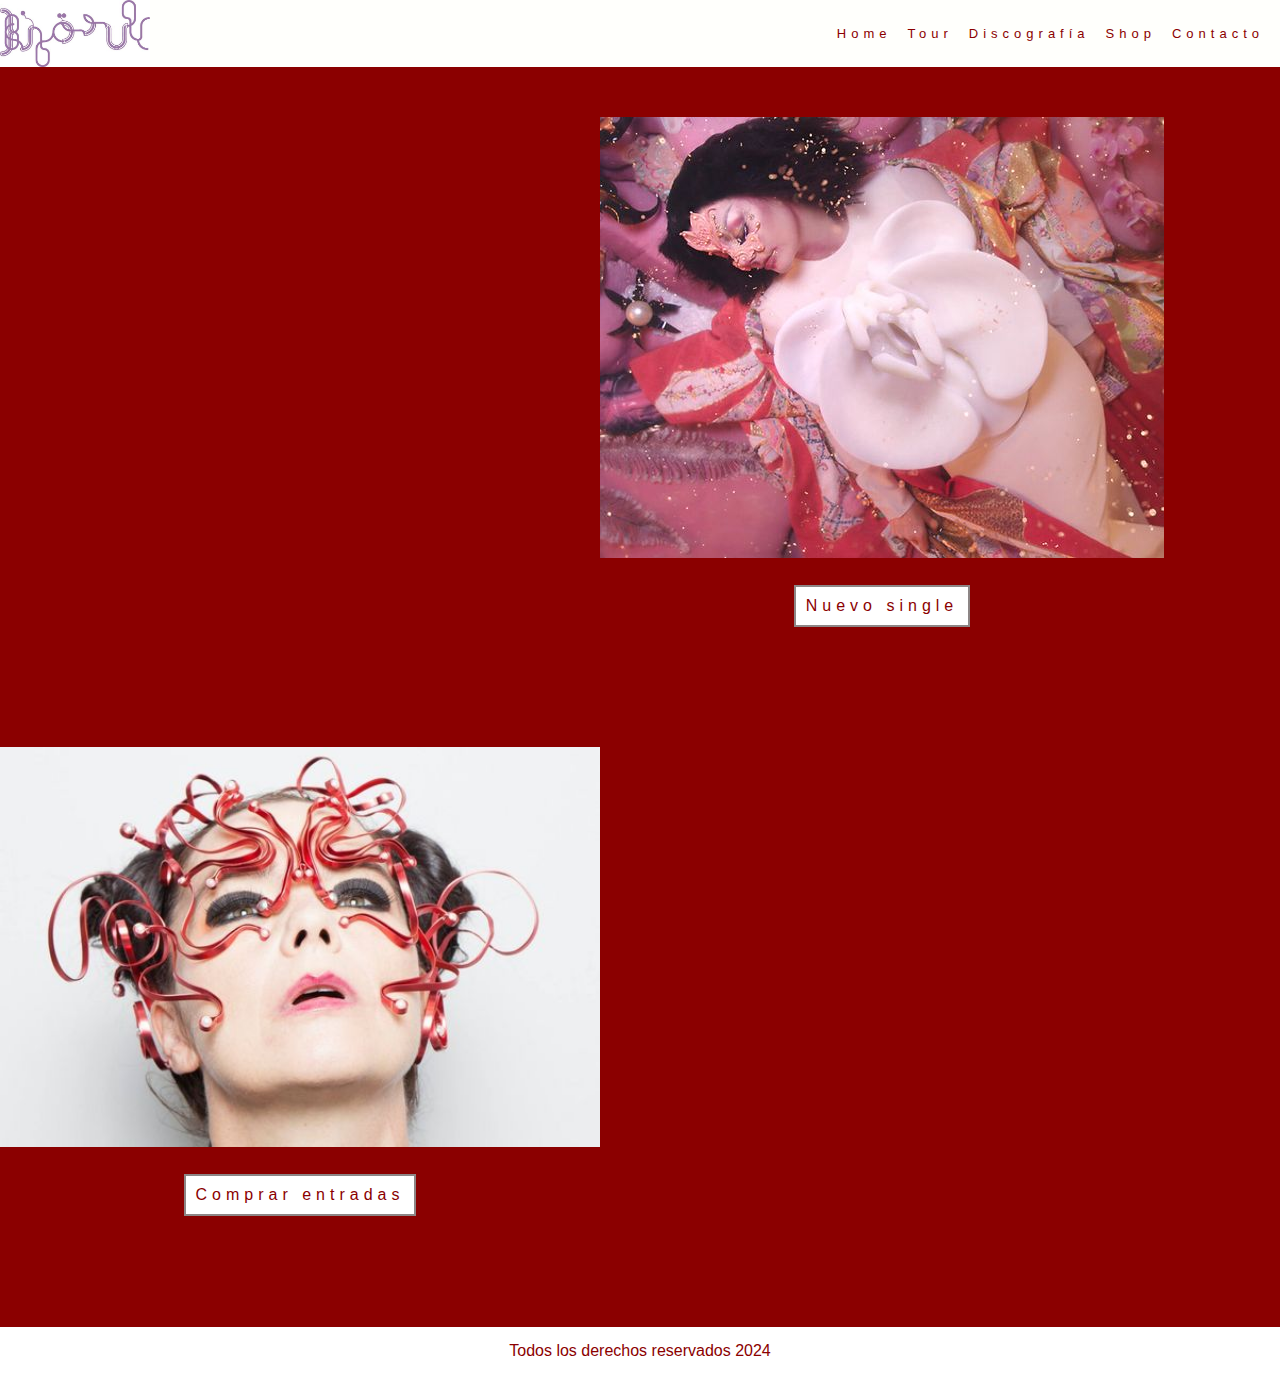
<file: index.html>
<!DOCTYPE html>
<html lang="en">
<head>
    <meta charset="UTF-8">
    <meta name="viewport" content="width=device-width, initial-scale=1.0">
    <!-- link al css -->
    <link rel="stylesheet" href="./css/main.css">

    <title>Home-website Bjork</title>
</head>
<body>
    <!-- banner principal -->
     <header>
        <!-- logo -->
         <img src="img/logo2.jpg" width="150xp" alt="">
         <!-- menu de navegacion -->
          <nav>
            <ul>
                <li>
                    <a href="index.html">
                        Home
                    </a>
                </li>
                <li>
                    <a href="pages/tour.html">
                       Tour
                    </a>
                </li>
                <li>
                    <a href="pages/discografia.html">
                        Discografía
                    </a>
                </li>
                <li>
                    <a href="pages/shop.html">
                        Shop
                    </a>
                </li>
                <li>
                  <a href="pages/contacto.html">
                    Contacto
                  </a>
                  
                </li>
            </ul>
          </nav>
     </header>
        <main>
            <div class="container">
                <div >
                </div>
                <div >
                    <img src="img/tour.jpg"  alt="">
                
                    <div>
                        <div class="boton">
                            <a href="pages/discografia.html">Nuevo single</a>
                        </div>
                    </div>
                 </div>


                <div >
                    <img src="img/home.jpg" width="600px" alt="">

                    <div>
                        <div class="boton">
                            <a href="">Comprar entradas</a>
                        </div>
                    </div>
                </div>  

            </div>
        </main>

        <!-- pie de pagina -->
        <footer>
            <p>
                Todos los derechos reservados 2024
            </p>
        </footer>
</body>
</html>
</file>
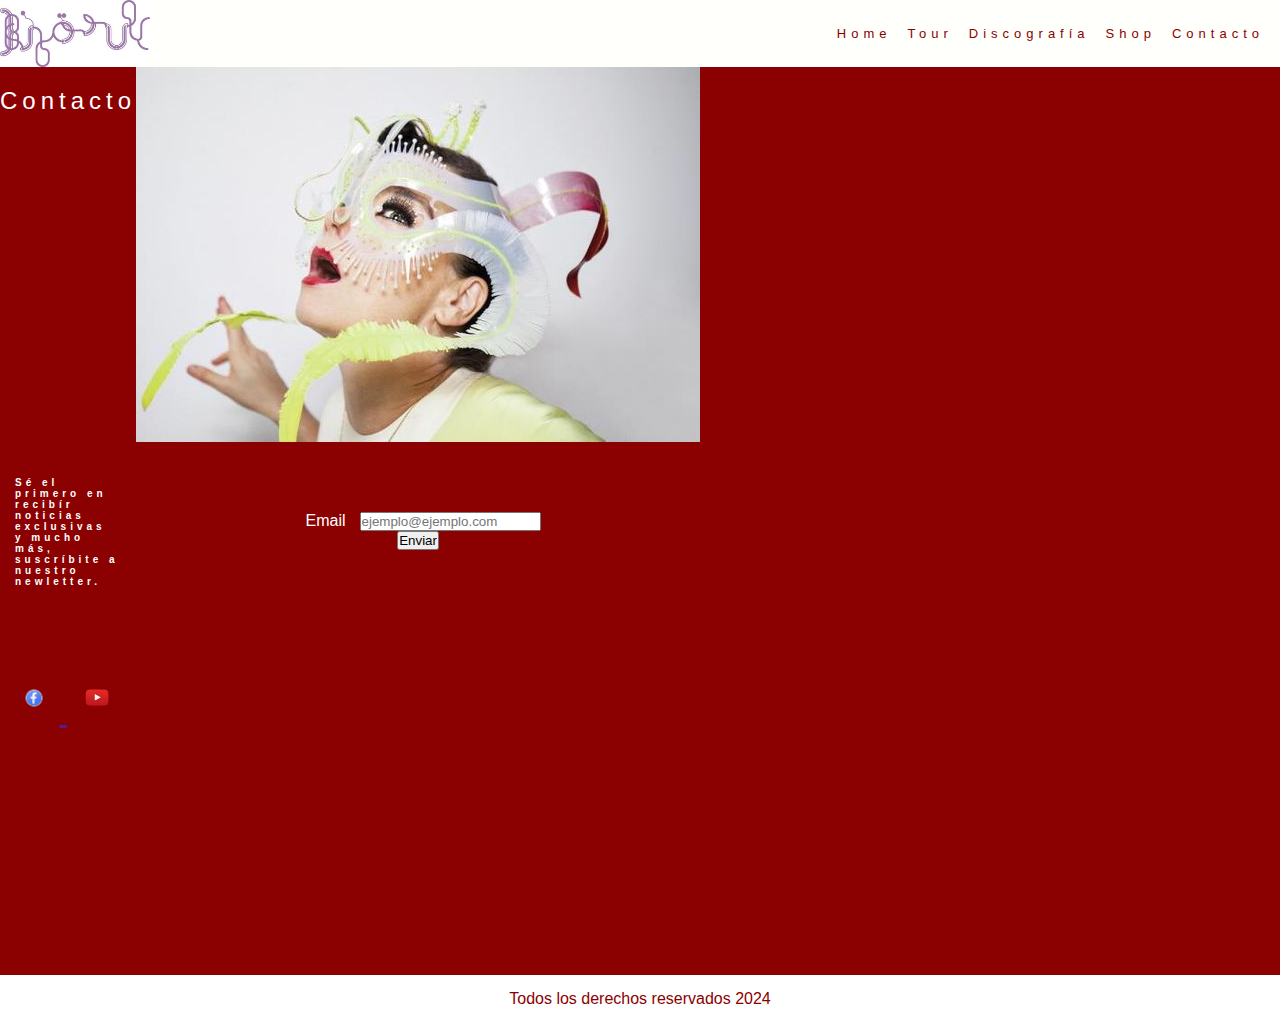
<file: pages/contacto.html>
<!DOCTYPE html>
<html lang="en">
<head>
    <meta charset="UTF-8">
    <meta name="viewport" content="width=device-width, initial-scale=1.0">
  <!-- link a css -->
  <link rel="stylesheet" href="../css/main.css">
  <title> contacto </title>
</head>
<body>


  <!-- banner principal -->


<header>
<!-- logo  -->
<img src="../img/logo2.jpg" width="150xp" alt="">
<!-- menu de navegacion -->
<nav>
  <ul>
      <li>
          <a href="../index.html">
             Home    
          </a>
      </li>
      <li>
          <a href="tour.html">
             Tour
          </a>
      </li>
      <li>
          <a href="discografia.html">
             Discografía
          </a>
      </li>
      <li>
          <a href="shop.html">
             Shop
          </a>
      </li>
      <li>
          <a href="contacto.html">
             Contacto
          </a>
      </li>

  </ul>
</nav>
</header>


  <main>
      <div class="container">
      <h1 class="izquierda"> Contacto </h1>
      <!-- imagen -->
      <img src="../img/redes.jpg" alt=""> 

      <p>
       Sé el primero en recibír noticias exclusivas y mucho más, suscríbite a nuestro newletter.
      </p>

      <!-- formulario para el Email -->

      <section>
          <form>
             <div>

              <label for="correo">Email</label>
                <input type="email" id="correo" name="correo" required
                placeholder="ejemplo@ejemplo.com"> 

          </div>

            <!-- boton enviar -->
          <div>
              <input type="submit" value="Enviar">
          </div>

         </form>
      </section>

         <!-- logos redes sociales -->
         
           <div>
             <a href="">
              <img class="imagen" src="../img/facebook.png" alt="">
           
              <img class="-imagen" src="../img/youtube.png"  alt="">
            </a> 
           </div>
          </div>
    </main>


          <!-- pie de pagina -->
    <footer>


      <p> Todos los derechos reservados 2024 </p>
 
    </footer>


  </body>
  </html>
</file>
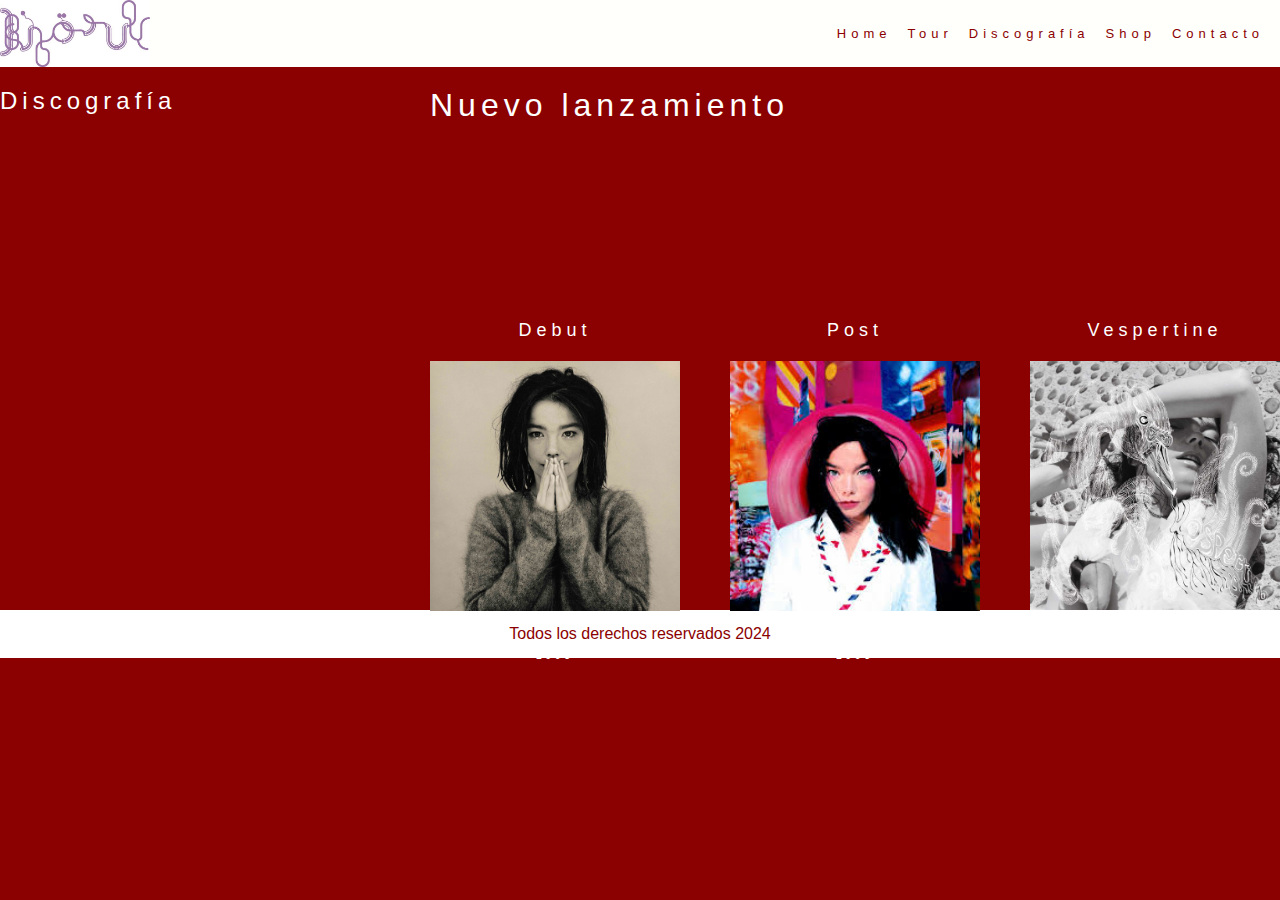
<file: pages/discografia.html>
<!DOCTYPE html>
<html lang="en">
<head>
    <meta charset="UTF-8">
    <meta name="viewport" content="width=device-width, initial-scale=1.0">
     <!-- link a css -->
     <link rel="stylesheet" href="../css/main.css">
     <title> Discografía-Björk </title>
 </head>
 <body>
     <!-- banner principal -->
  <header>
 <!-- logo  -->
  <img src="../img/logo2.jpg" width="150xp" alt="">
  <!-- menu de navegacion -->
   <nav>
     <ul>
         <li>
             <a href="../index.html">
                Home    
             </a>
         </li>
         <li>
             <a href="tour.html">
                Tour
             </a>
         </li>
         <li>
             <a href="discografia.html">
                Discografía
             </a>
         </li>
         <li>
             <a href="shop.html">
                Shop
             </a>
         </li>
         <li>
             <a href="contacto.html">
                Contacto
             </a>
         </li>
 
 
 
 
     </ul>
   </nav>
  </header>
 
 
     <main>
         <h1 class="izquierda"> Discografía </h1>
 
             <!-- contenido principal -->
             <h2 class="centrado"> Nuevo lanzamiento </h2>
             <div class="Oral">
 
                <iframe style="border-radius:12px" src="https://open.spotify.com/embed/album/0AjgSMwJRTlAo4NTz24mrw?utm_source=generator" width="50%" height="152" frameBorder="0" allowfullscreen="" allow="autoplay; clipboard-write; encrypted-media; fullscreen; picture-in-picture" loading="lazy"></iframe>
  
             </div>

             <section>

               <div>
                  <h3>Debut</h3>
                  <img src="../img/debut.jpeg" width="250xp" alt="">
              
                  <p> 1993</p>
                   </div>
            
               <div>
                  <h3>Post</h3>
                  <img src="../img/post.jpeg" width="250xp" alt="">
              
                  <p> 1995</p>
                     </div>
      
                  <div>
                     <h3> Vespertine </h3>
                     <img src="../img/vesp.jpg" width="251xp" alt="">
                      <p> 2001</p>
                     </div>

               </section>
               

     </main>
 
 
     <!-- pie de pagina -->
 
 
     <footer>
     <p> Todos los derechos reservados 2024 </p>
     </footer>
 
 
     </body>
     </html>
</file>
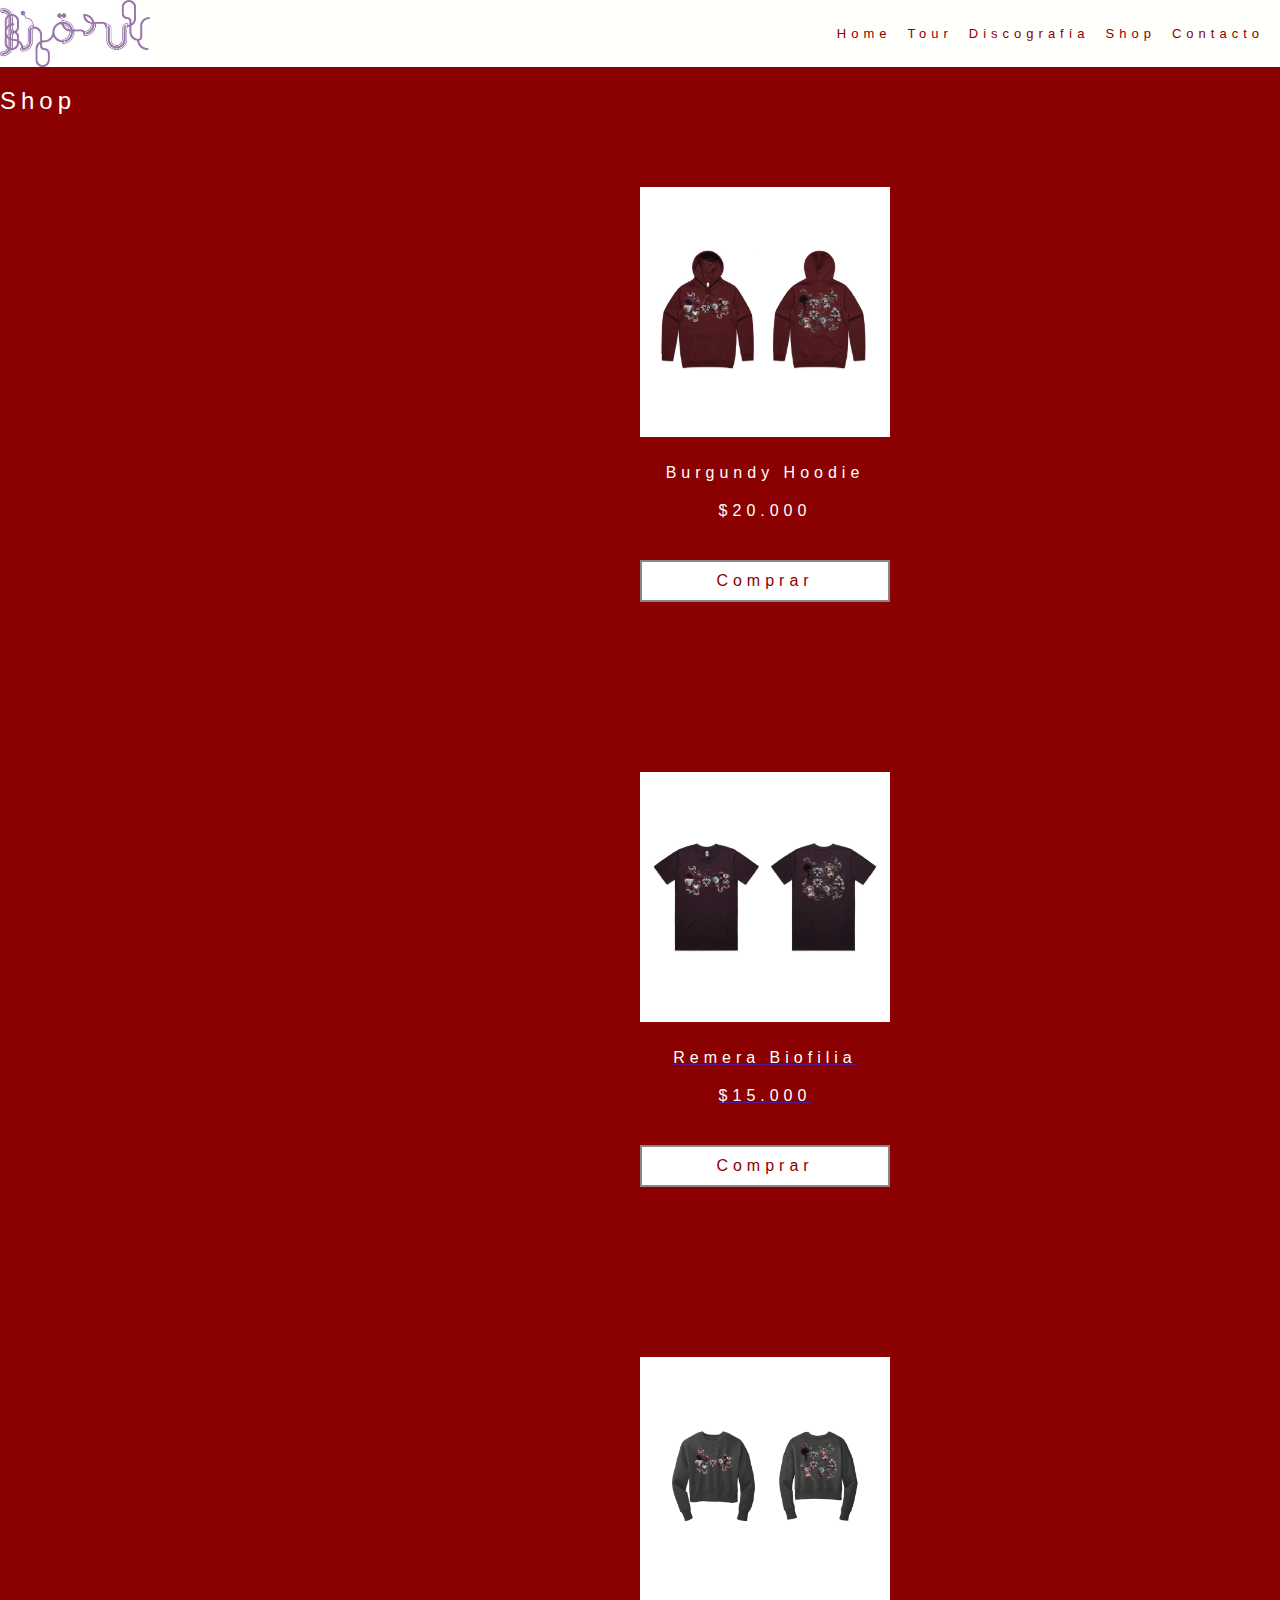
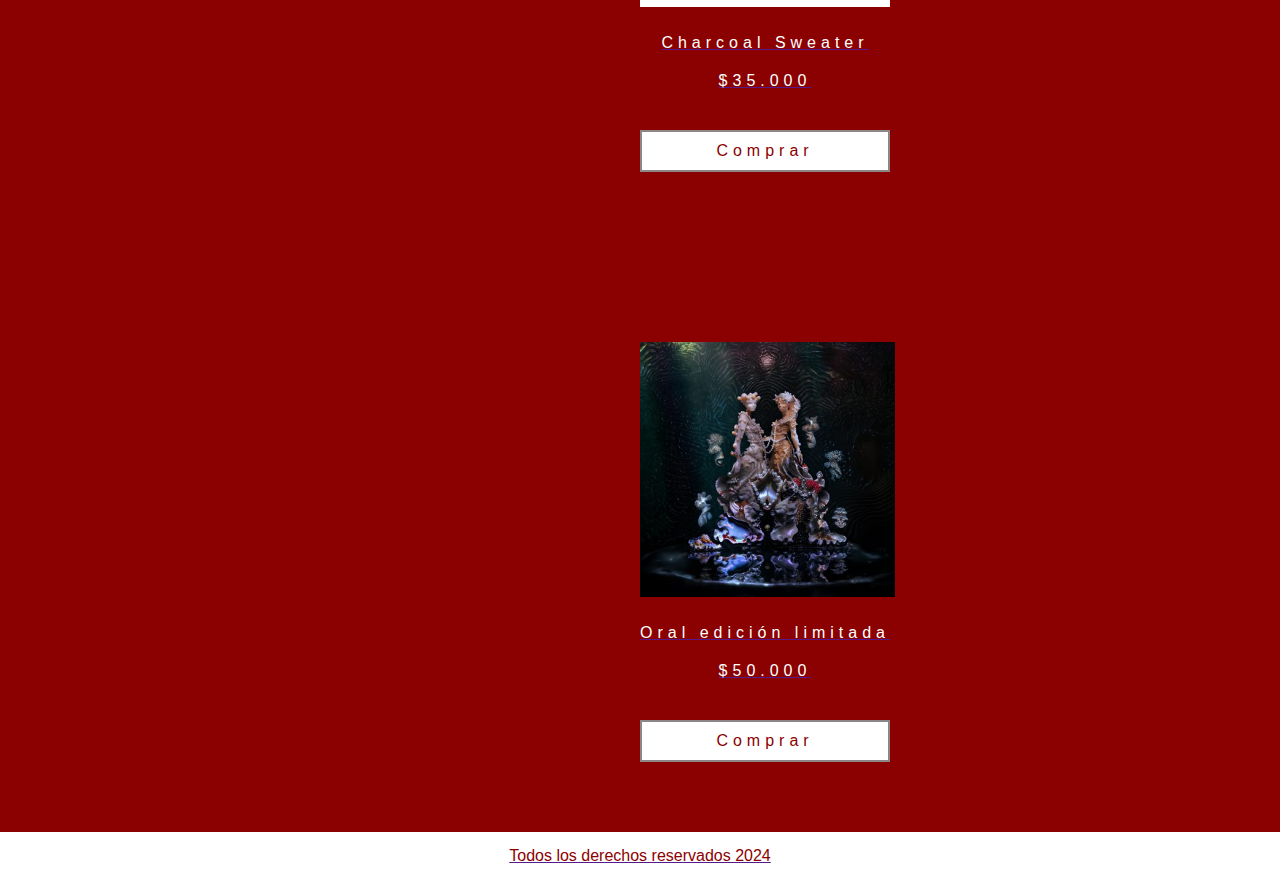
<file: pages/shop.html>
<!DOCTYPE html>
<html lang="en">
<head>
    <meta charset="UTF-8">
    <meta name="viewport" content="width=device-width, initial-scale=1.0">
    <!-- link a css -->
    <link rel="stylesheet" href="../css/main.css">
    <title> Shop-Björk </title>
</head>
<body>

    <!-- banner principal -->

 <header>
<!-- logo  -->
 <img src="../img/logo2.jpg" width="150xp" alt="">
 <!-- menu de navegacion -->
  <nav>
    <ul>
        <li>
            <a href="../index.html">
               Home    
            </a>
        </li>
        <li>
            <a href="tour.html">
               Tour
            </a>
        </li>
        <li>
            <a href="discografia.html">
               Discografía
            </a>
        </li>
        <li>
            <a href="shop.html">
               Shop
            </a>
        </li>
        <li>
            <a href="contacto.html">
               Contacto
            </a>
        </li>

    </ul>
  </nav>
 </header>


 <main>


    <h1 class="izquierda"> Shop </h1>

    <!-- contenido principal -->

        <section class="container">
            <div class="card">
                <img src="../img/1.png" width="250xp" alt="">
                <div class="card-content">
                    <h4>Burgundy Hoodie</h4>
                    </div>
                        <div>
                            <h4>$20.000</h4> 
                        </div>
                        <div class="boton">
                            <a href="">
                                Comprar
                            </div>  
                        </div>
                        
                        <div class="card">
                            <img src="../img/2.png" width="250xp" alt="">
                            <div class="card-content">
                                <h4>Remera Biofilia</h4>
                            </div>
                                <div>
                                    <h4>$15.000</h4>
                                </div>
                                        <div class="boton">
                                            <a href="">
                                                Comprar
                                        </div>
                                    </div>

                                        <div class="card">
                                            <img src="../img/3.png" width="250xp" alt=""> 
                                            <div class="card-content">
                                                <h4> Charcoal Sweater</h4>
                                            </div>                                  
                                                <div>
                                                    <h4>$35.000</h4>
                                                </div>
                                             <div class="boton">
                                            <a href="">
                                                Comprar
                                            </div>
                                        </div>

                                        <div class="card">
                                            <img src="../img/Ora.jpg" width="255xp" alt="">
                                            <div class="card-content">
                                                <h4> Oral edición limitada</h4>
                                            </div>
                                            <div>
                                                <h4>$50.000</h4>
                                            </div>
                                            <div class="boton">
                                                <a href="">
                                                    Comprar                                              
                                            </div>
                                        </div>


        </section>
                                        
                                            

                </main>


                <!-- pie de pagina -->


                <footer>
                       <p> Todos los derechos reservados 2024 </p>

                </footer>


                </body>
                </html>
</file>
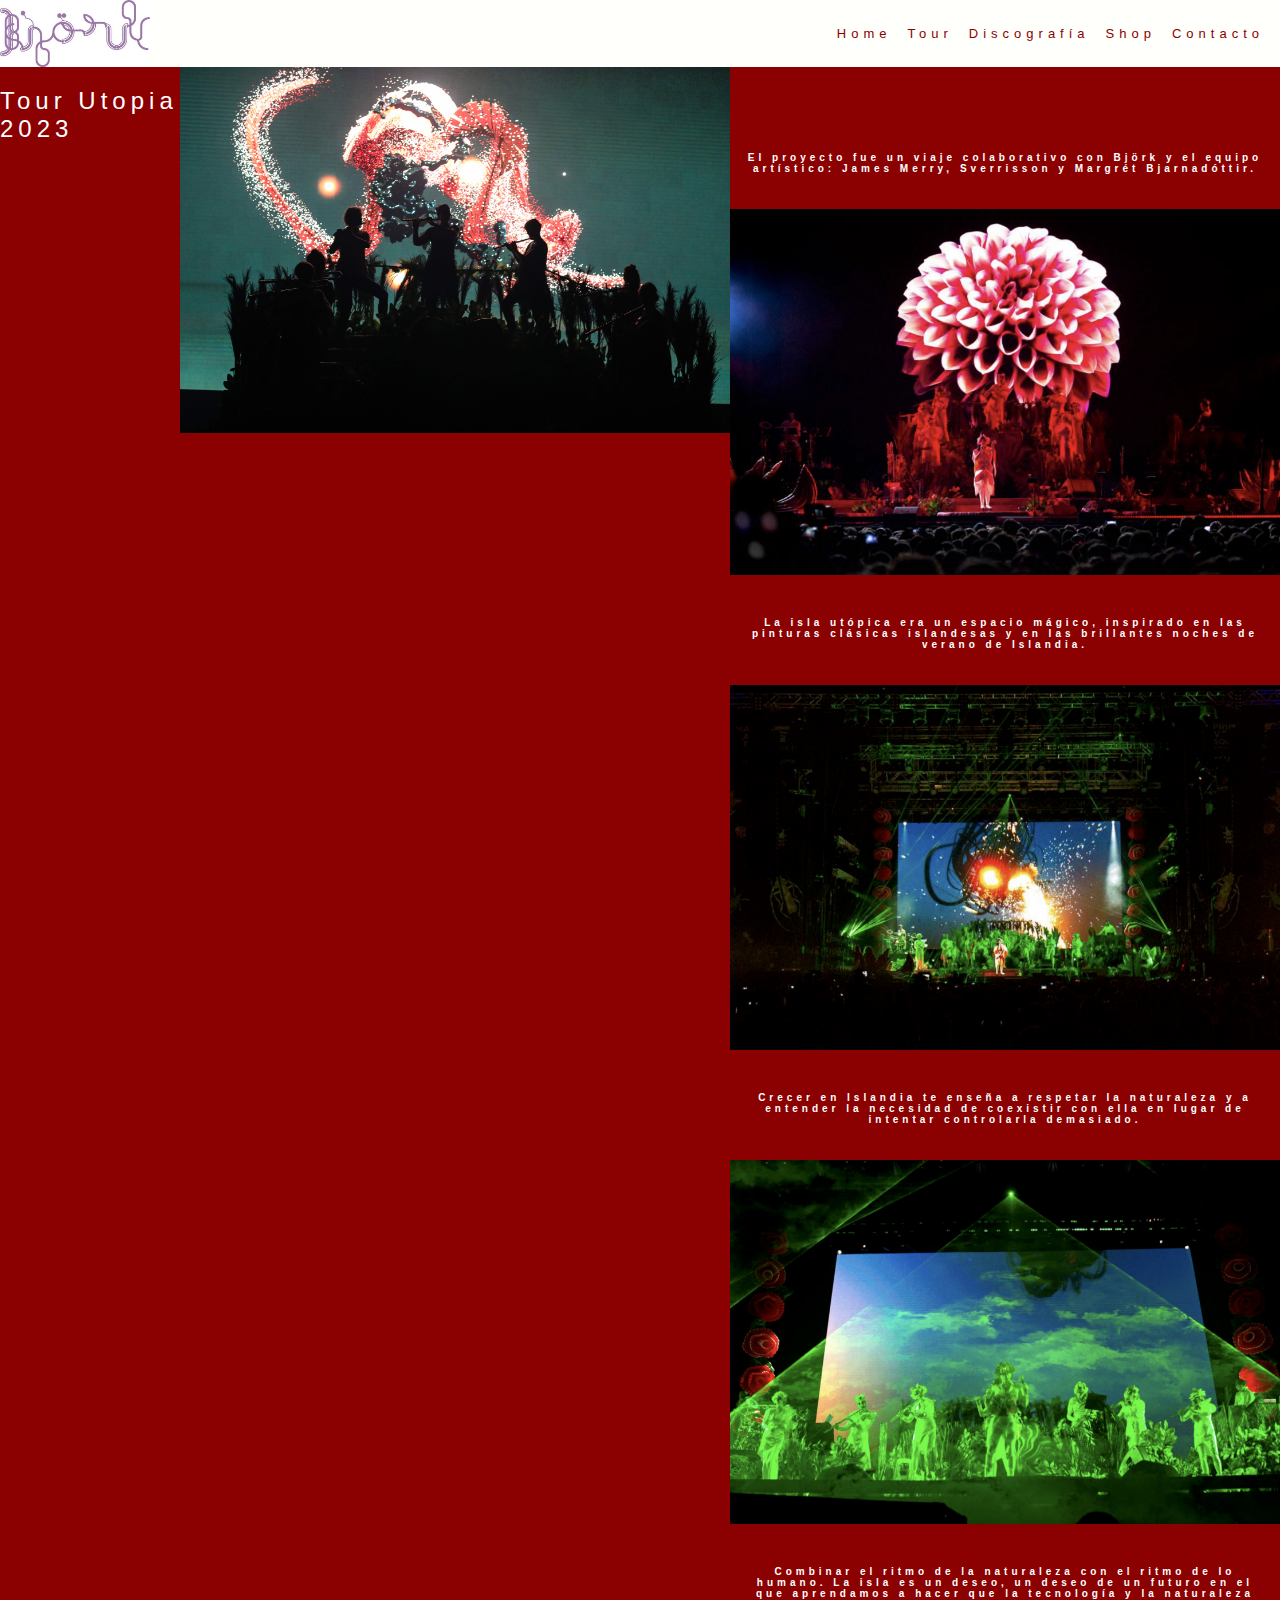
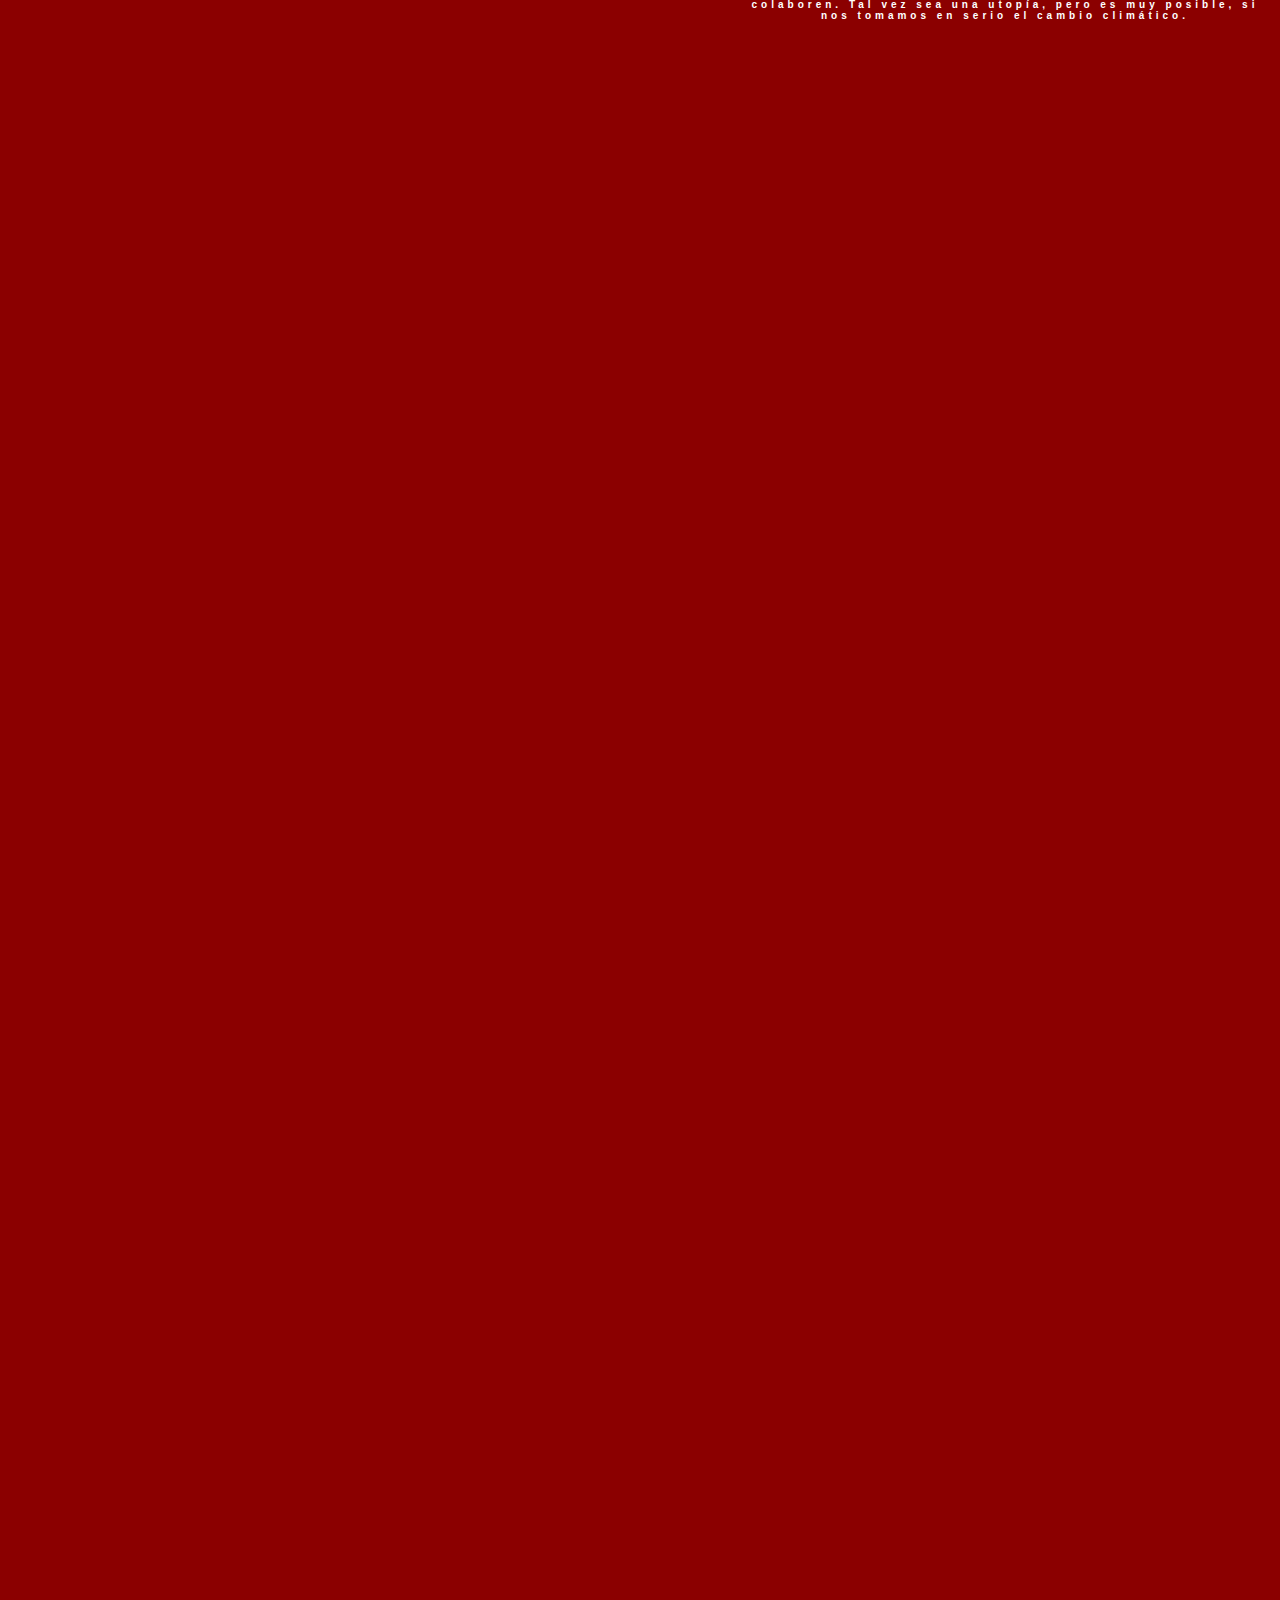
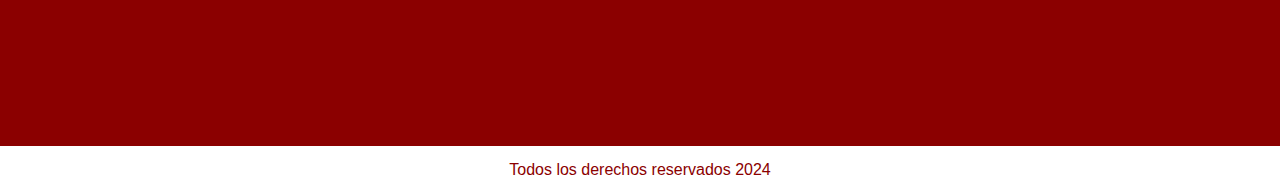
<file: pages/tour.html>
<!DOCTYPE html>
<html lang="en">
<head>
    <meta charset="UTF-8">
    <meta name="viewport" content="width=device-width, initial-scale=1.0">
      <!-- link a css -->
      <link rel="stylesheet" href="../css/main.css">
    <title>biografia</title>
</head>
<body>
    <!-- banner principal -->
     <header>
        <!-- logo -->
         <img src="../img/logo2.jpg" width="150xp" alt="">
         <!-- menu de navegacion -->
  <nav>
    <ul>
        <li>
            <a href="../index.html">
               Home    
            </a>
        </li>
        <li>
            <a href="tour.html">
                Tour
            </a>
        </li>
        <li>
            <a href="discografia.html">
               Discografía
            </a>
        </li>
        <li>
            <a href="shop.html">
               Shop
            </a>
        </li>
        <li>
            <a href="contacto.html">
               Contacto
            </a>
        </li>

    </ul>
  </nav>
 </header>

    <main>
        <h1 class="izquierda"> Tour Utopia 2023 </h1>

            <!-- imagen -->
             <div class="container">

        <img src="../img/utopia1.jpg" width="550xp" alt="">

                <!-- texto -->
                 <div>
                 <div>
                 <p>
                    El proyecto fue un viaje colaborativo con Björk y el equipo artístico: James Merry, Sverrisson y Margrét Bjarnadóttir.
                </p>
                
                <!-- imagen -->
                 <img src="../img/utopia2.jpg" width="550xp">

                 <p>
                    La isla utópica era un espacio mágico, inspirado en las pinturas clásicas islandesas y en las brillantes noches de verano de Islandia.
                    
                </p>

                    <!-- imagen -->
                     <img src="../img/utopia3.jpg" width="550xp" alt="">

                <p>
                    Crecer en Islandia te enseña a respetar la naturaleza y a entender la necesidad de coexistir con ella en lugar de intentar controlarla demasiado.
                </p>
                    <!--imagen  -->
                    <img src="../img/utopia4.jpg" width="550xp" alt="">
                <p>
                    Combinar el ritmo de la naturaleza con el ritmo de lo humano. La isla es un deseo, un deseo de un futuro en el que aprendamos a hacer que la tecnología y la naturaleza colaboren. Tal vez sea una utopía, pero es muy posible, si nos tomamos en serio el cambio climático.
                </p>

                    </div>
                </div>
            </div>
    </main>

    <!-- pie de pagina -->

    <footer>
        <p> Todos los derechos reservados 2024 </p>
        </footer>

</body>
</html>
</file>
<file: css/main.css>
/* reset */

*{
    margin: 0;
    padding: 0;
    box-sizing: border-box;
}

/* estilo de header */

    header{
        background-color: rgb(255, 255, 252) ;
        display: flex;
        align-items: center;
    }

    header nav ul{
        display: flex;
        list-style: none;
        text-align: right;
        gap: 1rem;
        padding-right: 1rem;
        color: rgb(255, 255, 252);
        font-size: small;
        font-weight: lighter;
        letter-spacing: 5px;
        font-family:"Roboto Condensed", sans-serif;
        text-decoration: solid;
    }
    header nav ul a{
        color: darkred;
        text-decoration: none;
    }
    

    /* estilos del main */
    main{
        background-color: darkred;
        display: grid;
        grid-template-columns:1fr ;
        grid-template-rows:repeat(2,20%);


    }
        main h1{
            margin-bottom: 20px;
            color: hwb(0 100% 0%) ;
            margin-top: 20px;
            font-size: large;
            font-weight: lighter;
            letter-spacing: 5px;
            font-family: "Roboto Condensed", sans-serif;
            text-decoration: solid;
        }
    
        main .boton {
            background-color: hwb(0 100% 0%) ;
            display: inline-block;
            padding: 10px;
            margin-top: 20px;
            border: 2px solid rgb(141, 134, 134); 

        }

        main .boton a{
            color: darkred;
            text-decoration: none;
        }
    
        main .boton{
            margin-bottom: 20px;
            color: hwb(0 100% 0%) ;
            margin-top: 20px;
            font-size: medium;
            font-weight: lighter;
            letter-spacing: 5px;
            font-family: "Roboto Condensed", sans-serif;
            text-decoration: none;
        }
        

        main h2{
            font-size: medium;
            font-weight: lighter;
            letter-spacing: 5px;
            font-family: "Roboto Condensed", sans-serif;
        }

        /* tour */
        main p{
            padding: 100px;
        }

        main p{
            margin-bottom: 20px;
            color: hwb(0 100% 0%) ;
            margin-top: 20px;
            font-size: x-large;
            font-weight: lighter;
            letter-spacing: 5px;
            line-height: 1,5px;
            font-family: "Roboto Condensed", sans-serif;
            text-decoration: none;
    }

        /* estilo de section */

        section{
            margin-top: 20px;
            padding-top: 50px;
            display: flex;
            justify-content: center;
            gap: 50px;
        }

        section div{
            width: 250px;
            text-align: center;
        } 

    /* discografia */

    main h2{
        margin-bottom: 20px;
        color: hwb(0 100% 0%) ;
        margin-top: 20px;
        font-size: xx-large;
        font-weight: lighter;
        letter-spacing: 5px;
        line-height: 1,5px;
        font-family: "Roboto Condensed", sans-serif;
        text-decoration: none;
        
    }
    main h3{
        margin-bottom: 20px;
        color: hwb(0 100% 0%) ;
        margin-top: 20px;
        font-size: medium;
        font-weight: lighter;
        letter-spacing: 5px;
        line-height: 1,5px;
        font-family: "Roboto Condensed", sans-serif;
        text-decoration: none;
    }

        /* shop */
    main h1{
        font-size: x-large;
        font-weight: lighter;

    }

    main h3{
        margin-bottom: 20px;
        color: hwb(0 100% 0%) ;
        margin-top: 20px;
        font-size: large;
        font-weight: lighter;
        letter-spacing: 5px;
        font-family: "Roboto Condensed", sans-serif;
        text-decoration: none;
     }

     section  h4{
        margin-bottom: 20px;
        color: hwb(0 100% 0%) ;
        margin-top: 20px;
        font-size: medium;
        font-weight: lighter;
        letter-spacing: 5px;
        font-family: "Roboto Condensed", sans-serif;
        text-decoration: none;
     }

     /*  contactos */

     main p{
        padding:15px;
        margin-bottom: 20px;
        color: hwb(0 100% 0%);
        margin-top: 20px;
        font-size:x-small;
        font-weight: bolder;
        letter-spacing: 4px;
        font-family: "Roboto Condensed", sans-serif;
        text-decoration: none;  
     }

     main label{
        padding: 10px;
        color: hwb(0 100% 0%);
        font-size: medium;
        font-weight: lighter;
        font-family: "Roboto Condensed", sans-serif;
     }

     /* redes sociales contactos */

     .imagen{
        width: 50px;
        padding: 10px;
     }
        .-imagen{
            width: 60px;
            padding: 10px;
        }

            /* estilos del footer */

    footer{
        background-color: hwb(0 100% 0%);
        text-align: center;
        color: darkred;
        padding: 15px;    
    }
footer p{
        font-family: "Roboto", sans-serif;
        font-weight: 500;
        font-style: normal;
        text-decoration: none;  
    }

/* estilo de tablet */
@media screen and (min-width:600px){
    main{
        grid-template-columns: repeat(2,1fr);
        grid-template-rows: 30% 30% 5%;
       }
       body{
        background-color: darkred;
    }
    
    header{
        justify-content: space-between;
    }
}

/* estilo de desktop */
@media screen and (min-width:1024px) {
   main .container {
    display: grid;
    grid-template-columns:5fr 1fr;
    grid-template-rows:repeat(2,1fr);
  }
  .container > div {
    
    text-align: center;
    padding: 50px 0;
    font-size: 30px;
  }
   
}
</file>
